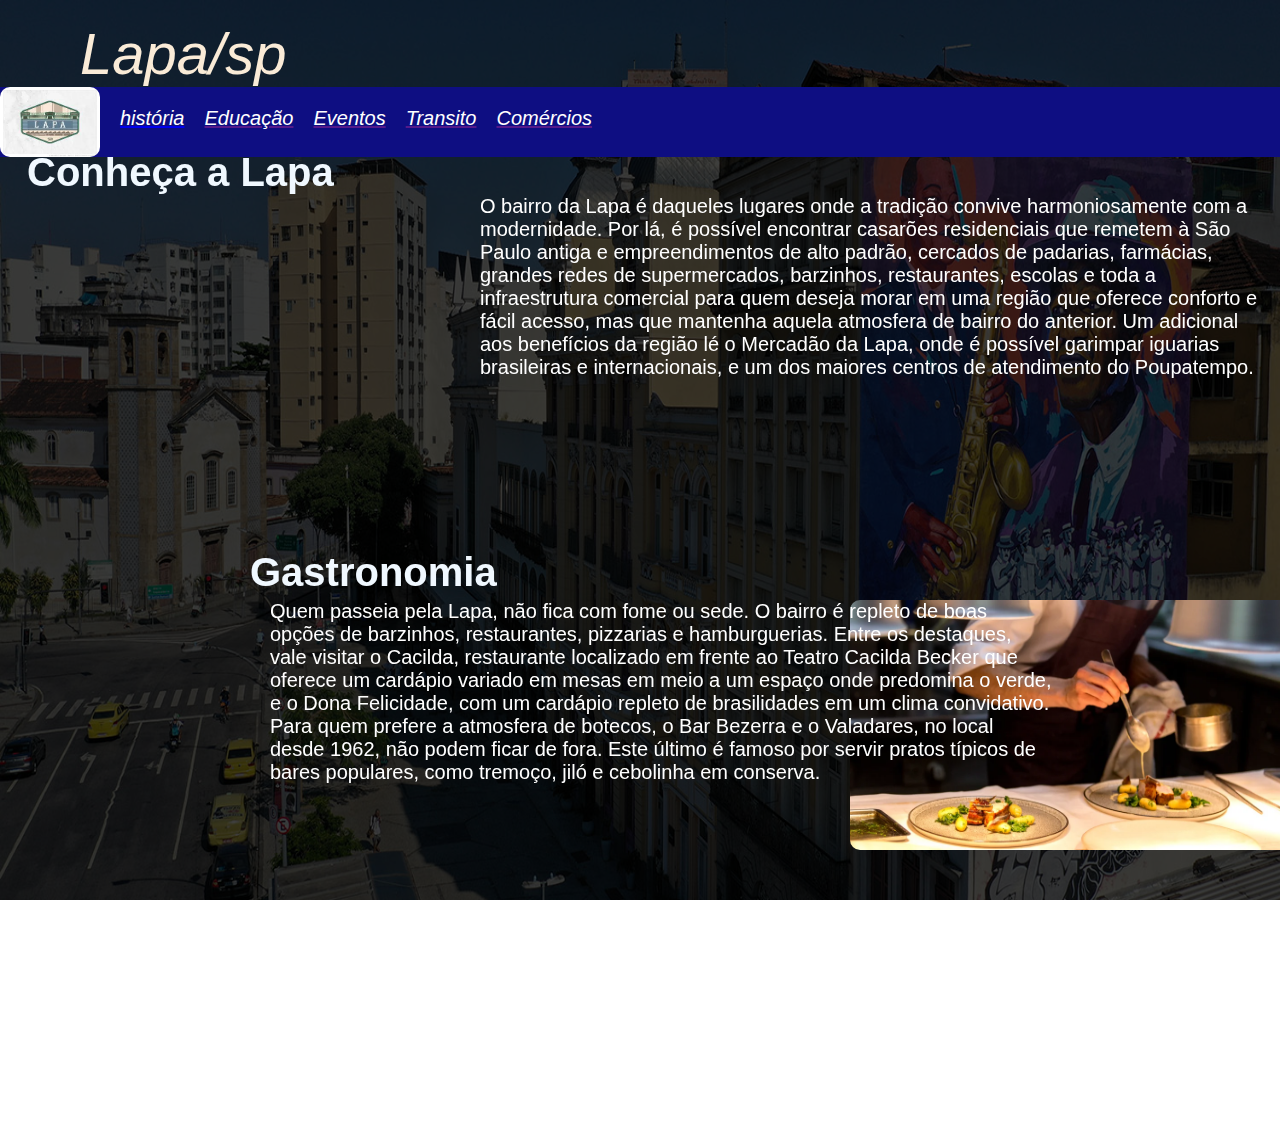
<file: index.html>
<!DOCTYPE html>
<html lang="pt-br">
<head>
    <meta charset="UTF-8">
    <meta http-equiv="X-UA-Compatible" content="IE=edge">
    <meta name="viewport" content="width=device-width, initial-scale=1.0">
    <title>Lapa/SP</title>
    <link rel="stylesheet" href="index.css">
</head>
<body>

  
  <img id="fundo" src="fundo.r" alt="fotolapa">

  <div id="preto"></div>
  <div id="título"><p>Lapa/sp</p>

    <div id="cabeçario">
      <div id="textos">
        <a href="história.html" target="_blank"><p>história</p>
  
        </a>
        <a href=""><p>Educação</p></a>
  
        <a href=""><p>Eventos</p></a>
  
        <a href=""><p>Transito</p></a>
        <a href=""><p>Comércios</p></a>
      </div>
      <img id="logo" src="lapa.jfif" alt="lapalogo">
  
    </div>  
  

  </div>

  
  <div id="conteúdo">
    
    <div id="dados">
      
      <p>
        O bairro da Lapa é daqueles lugares onde a tradição convive harmoniosamente com a modernidade. Por lá, é possível encontrar casarões residenciais que remetem à São Paulo antiga e empreendimentos de alto padrão, cercados de padarias, farmácias, grandes redes de supermercados, barzinhos, restaurantes, escolas e toda a infraestrutura comercial para quem deseja morar em uma região que oferece conforto e fácil acesso, mas que mantenha aquela atmosfera de bairro do anterior. Um adicional aos benefícios da região lé o Mercadão da Lapa, onde é possível garimpar iguarias brasileiras e internacionais, e um dos maiores centros de atendimento do Poupatempo.
      </p>

      <h2 id="descrição">
        Conheça a Lapa
      </h2>
    
    </div>



    <div id="gastronomia">
      
      <img src="gastro.webp" alt="pratos">
      <p id="dadosgas">Quem passeia pela Lapa, não fica com fome ou sede. O bairro é repleto de boas opções de barzinhos, restaurantes, pizzarias e hamburguerias. Entre os destaques, vale visitar o Cacilda, restaurante localizado em frente ao Teatro Cacilda Becker que oferece um cardápio variado em mesas em meio a um espaço onde predomina o verde, e o Dona Felicidade, com um cardápio repleto de brasilidades em um clima convidativo. Para quem prefere a atmosfera de botecos, o Bar Bezerra e o Valadares, no local desde 1962, não podem ficar de fora. Este último é famoso por servir pratos típicos de bares populares, como tremoço, jiló e cebolinha em conserva.</p>
    </div>

    <h1 id="gastrop">Gastronomia</h1>



  </div>

  <iframe id="mapa" src="https://www.google.com/maps/embed?pb=!1m18!1m12!1m3!1d14633.241454437555!2d-46.72084168590843!3d-23.521337079146505!2m3!1f0!2f0!3f0!3m2!1i1024!2i768!4f13.1!3m3!1m2!1s0x94cef88bc829fe2d%3A0xde3c148b22a32d6!2sLapa%2C%20S%C3%A3o%20Paulo%20-%20SP%2C%2002675-031!5e0!3m2!1spt-BR!2sbr!4v1662976361904!5m2!1spt-BR!2sbr" width="600" height="450" style="border:0;" allowfullscreen="" loading="lazy" referrerpolicy="no-referrer-when-downgrade"></iframe>

  
</body>
</html>
</file>
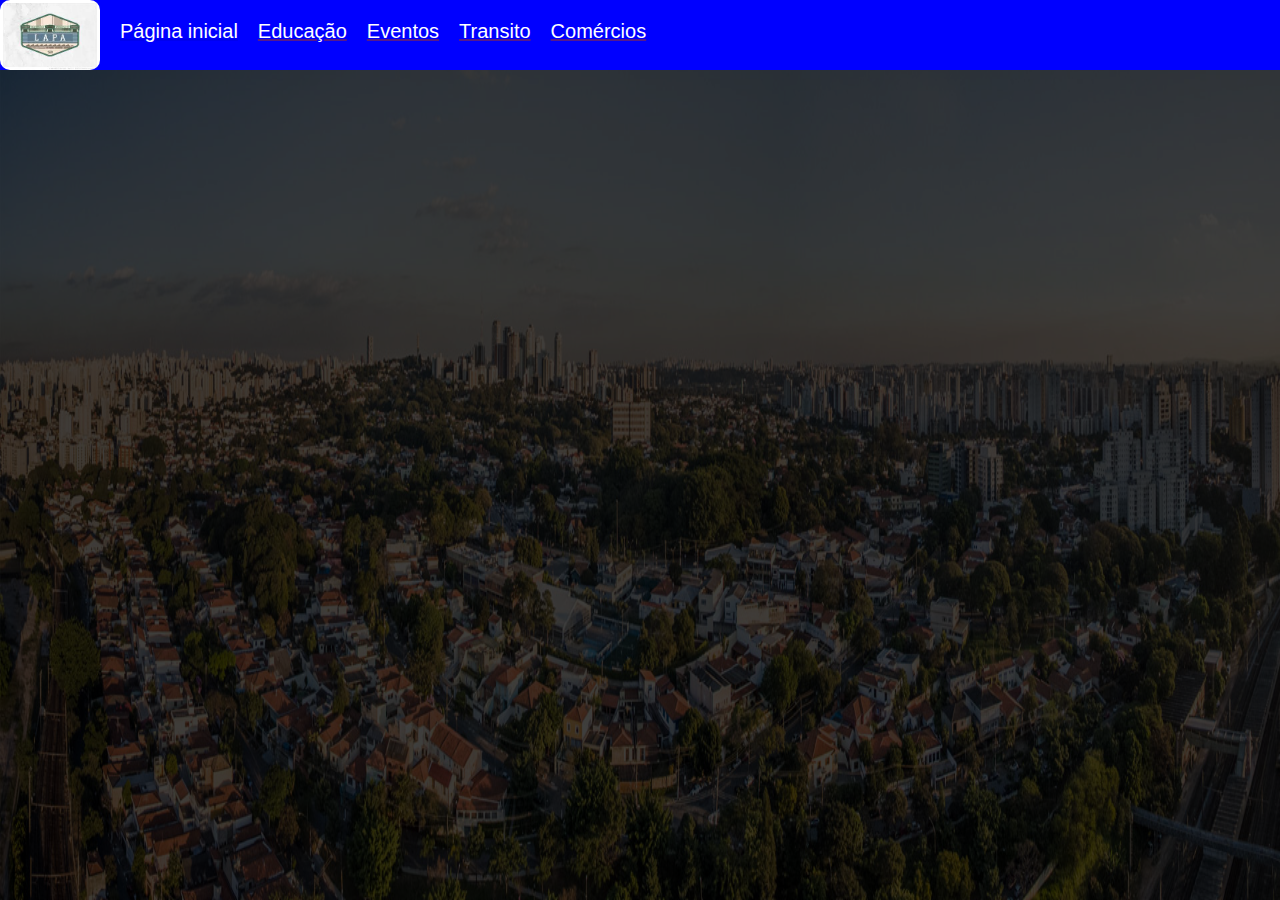
<file: Base.html>
<!DOCTYPE html>
<html lang="pt-br">
<head>
    <meta charset="UTF-8">
    <meta http-equiv="X-UA-Compatible" content="IE=edge">
    <meta name="viewport" content="width=device-width, initial-scale=1.0">
    <title>História-Lapa</title>
    <link rel="stylesheet" href="história.css">
</head>
<body>
    <img id="fundo" src="fundo.jpg" alt="fotolapa">
  <div id="preto"></div>
  <div id="cabeçario">
    <div id="textos">
      <a href="index.html" target="_blank"><p>Página inicial</p>

      </a>
      <a href=""><p>Educação</p></a>

      <a href=""><p>Eventos</p></a>

      <a href=""><p>Transito</p></a>
      <a href=""><p>Comércios</p></a>
    </div>
    <img id="logo" src="lapa.jfif" alt="lapalogo">

  </div>  
</body>
</html>
</file>
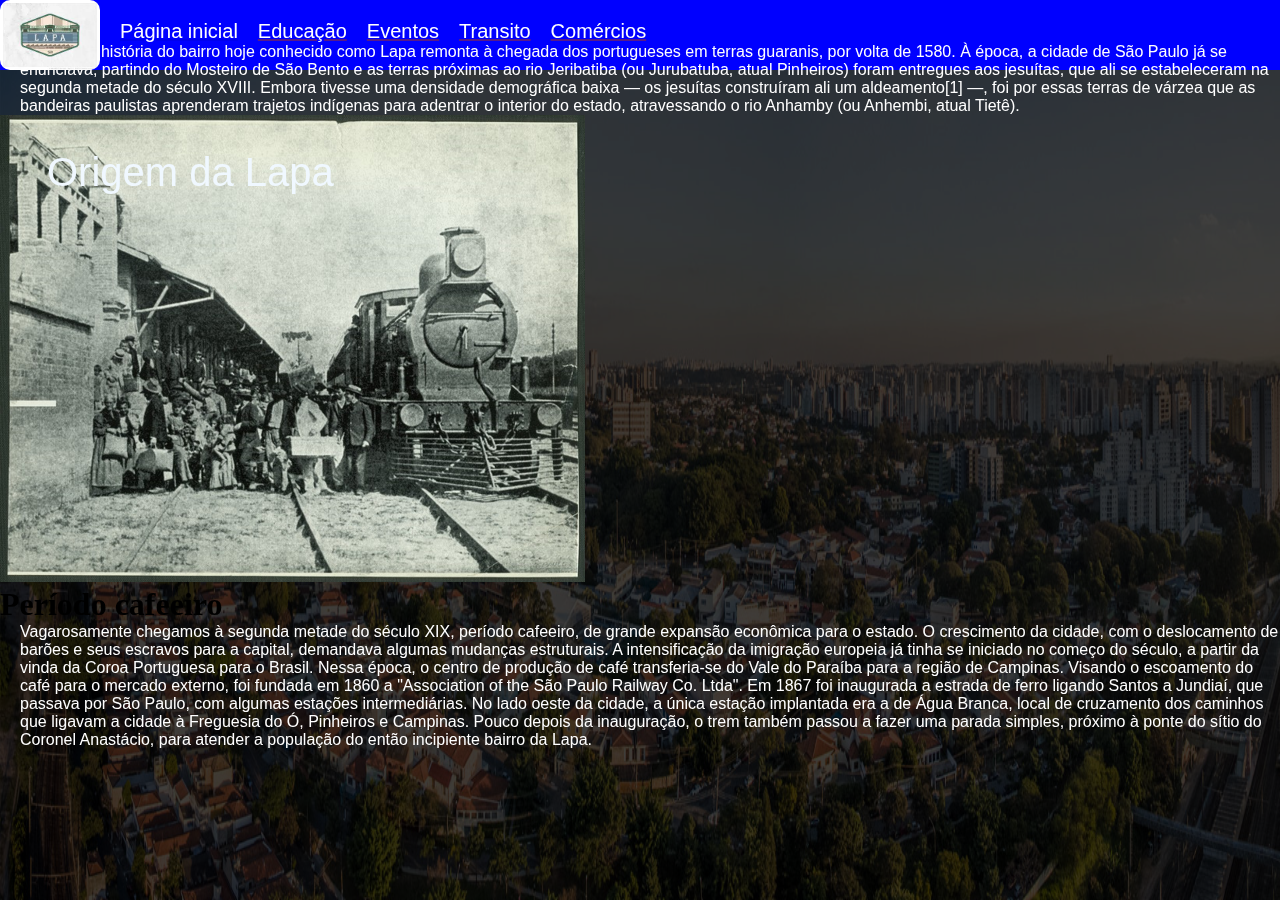
<file: história.html>
<!DOCTYPE html>
<html lang="pt-br">
<head>
    <meta charset="UTF-8">
    <meta http-equiv="X-UA-Compatible" content="IE=edge">
    <meta name="viewport" content="width=device-width, initial-scale=1.0">
    <title>História-Lapa</title>
    <link rel="stylesheet" href="história.css">
</head>
<body>
    <img id="fundo" src="fundo.jpg" alt="fotolapa">
  <div id="preto"></div>
  <div id="cabeçario">
    <div id="textos">
      <a href="index.html" target="_blank"><p>Página inicial</p>

      </a>
      <a href=""><p>Educação</p></a>

      <a href=""><p>Eventos</p></a>

      <a href=""><p>Transito</p></a>
      <a href=""><p>Comércios</p></a>
    </div>
    <img id="logo" src="lapa.jfif" alt="lapalogo">

    <div id="conteúdo">
        <p id="origem">Origem da Lapa</p>
        <p id="orip">O início da história do bairro hoje conhecido como Lapa remonta à chegada dos portugueses em terras guaranis, por volta de 1580. À época, a cidade de São Paulo já se enunciava, partindo do Mosteiro de São Bento e as terras próximas ao rio Jeribatiba (ou Jurubatuba, atual Pinheiros) foram entregues aos jesuítas, que ali se estabeleceram na segunda metade do século XVIII. Embora tivesse uma densidade demográfica baixa — os jesuítas construíram ali um aldeamento[1] —, foi por essas terras de várzea que as bandeiras paulistas aprenderam trajetos indígenas para adentrar o interior do estado, atravessando o rio Anhamby (ou Anhembi, atual Tietê).</p>
    </div>

    <div id="café">
        <img src="chegada_de_imigrantes_hospedaria_imigrantes.png.opdownload" alt="trem">
        <h1 id="café-t">Período cafeeiro</h1>
        <p id="café-p">Vagarosamente chegamos à segunda metade do século XIX, período cafeeiro, de grande expansão econômica para o estado. O crescimento da cidade, com o deslocamento de barões e seus escravos para a capital, demandava algumas mudanças estruturais. A intensificação da imigração europeia já tinha se iniciado no começo do século, a partir da vinda da Coroa Portuguesa para o Brasil. Nessa época, o centro de produção de café transferia-se do Vale do Paraíba para a região de Campinas. Visando o escoamento do café para o mercado externo, foi fundada em 1860 a "Association of the São Paulo Railway Co. Ltda". Em 1867 foi inaugurada a estrada de ferro ligando Santos a Jundiaí, que passava por São Paulo, com algumas estações intermediárias. No lado oeste da cidade, a única estação implantada era a de Água Branca, local de cruzamento dos caminhos que ligavam a cidade à Freguesia do Ó, Pinheiros e Campinas. Pouco depois da inauguração, o trem também passou a fazer uma parada simples, próximo à ponte do sítio do Coronel Anastácio, para atender a população do então incipiente bairro da Lapa.</p>

    </div>

  </div>  
</body>
</html>
</file>
<file: index.css>
*{
    margin: 0;
    padding: 0;
}
@import url('https://fonts.googleapis.com/css2?family=Montserrat+Alternates:ital,wght@0,300;1,200&display=swap');
@import url('https://fonts.googleapis.com/css2?family=Montserrat+Alternates:ital,wght@0,300;0,700;1,200&display=swap');

P{
    font-family: 'Montserrat Alternates', sans-serif;
    
}
#fundo{
    width: 100vw;
    height: 100vh;
    background-color: rgba(0, 0, 0, 0.703);
    position: fixed;
    z-index: -10;
    top: 0px;
}
#fundo{
    height: 100vh;
    width: 100vw;
    position: fixed;
    z-index: -1000;
    top: 0px;

}
#preto{
    height: 100vh;
    width: 100vw;
    position: fixed;
    background-color: rgba(0, 0, 0, 0.751);
    z-index: -10;
    top: 0px;

}

#título{
    position: relative;
    top: 20px;
    width: 100vw;
    height: 25vh;
    font-size: 58px;
    font-family: 'Montserrat Alternates', sans-serif;
    color: antiquewhite;
    left:80px;
   font-style: italic;

}

#cabeçario{
   
    background-color: rgb(14, 14, 130);
    width: 100vw;
    height:70px; 
    position: fixed;
    z-index: 10;
    left: 0px;
    

}
#logo{
    position: absolute;
    z-index: 3;
    height: 70px;
    width: 100px;
    border-radius: 10px;
    top: 0px;
}
#textos{
    display: flex;
    margin-left: 100px;
    font-size: 20px;
    margin-top: 20px;
}
div div p{
    margin-left: 20px;
    color: white;    
}

#mapa{
    position: absolute;
    top: 200px;
    left: 40px;
    border-radius: 10px;
    height: 250px;
    width: 400px;

}

#conteúdo div #descrição{
    font-size: 40px;
    position: absolute;
    left: 27px;
    top: 150px;
    color: aliceblue;
    font-family: 'Montserrat Alternates', sans-serif;
}
#conteúdo #dados p{
    width: 87vh;
    height: 60vh;
    font-size: 20px;
    position: absolute;
    top: 195px;
    left: 460px;   
    font-family: 'Montserrat Alternates', sans-serif;
}
#gastrop{
    
        font-size: 40px;
        position: absolute;
        left: 250px;
        top: 550px;
        color: aliceblue;
        font-family: 'Montserrat Alternates', sans-serif;
    
    

}
 #dadosgas{
    width: 87vh;
    height: 60vh;
    font-size: 20px;
    position: absolute;
    top: 600px;
    left: 250px;   
    font-family: 'Montserrat Alternates', sans-serif;
}

#gastronomia img{
    position: absolute;
    top: 600px;
    left: 850px;
    border-radius: 10px;
    height: 250px;
    width: 450px;

}
</file>
<file: história.css>
*{
    margin: 0;
    padding: 0;
}
@import url('https://fonts.googleapis.com/css2?family=Montserrat+Alternates:ital,wght@0,300;1,200&display=swap');
@import url('https://fonts.googleapis.com/css2?family=Montserrat+Alternates:ital,wght@0,300;0,700;1,200&display=swap');

P{
    font-family: 'Montserrat Alternates', sans-serif;
    
}
#fundo{
    width: 100vw;
    height: 100vh;
    background-color: rgba(0, 0, 0, 0.703);
    position: fixed;
    z-index: -10;
    top: 0px;
}
#fundo{
    height: 100vh;
    width: 100vw;
    position: fixed;
    z-index: -1000;
    top: 0px;

}
#preto{
    height: 100vh;
    width: 100vw;
    position: fixed;
    background-color: rgba(0, 0, 0, 0.751);
    z-index: -10;
    top: 0px;

}


#cabeçario{
   
    background-color: rgb(0, 0, 255);
    width: 100vw;
    height:70px; 
    position: fixed;
    z-index: 10;
    

}
#logo{
    position: absolute;
    z-index: 3;
    height: 70px;
    width: 100px;
    border-radius: 10px;
    top: 0px;
}
#textos{
    display: flex;
    margin-left: 100px;
    font-size: 20px;
    margin-top: 20px;
}

div div p{
    margin-left: 20px;
    color: white;    
}

#origem{
    font-size: 40px;
    position: absolute;
    left: 27px;
    top: 150px;
    color: aliceblue;
    font-family: 'Montserrat Alternates', sans-serif;
}
</file>
